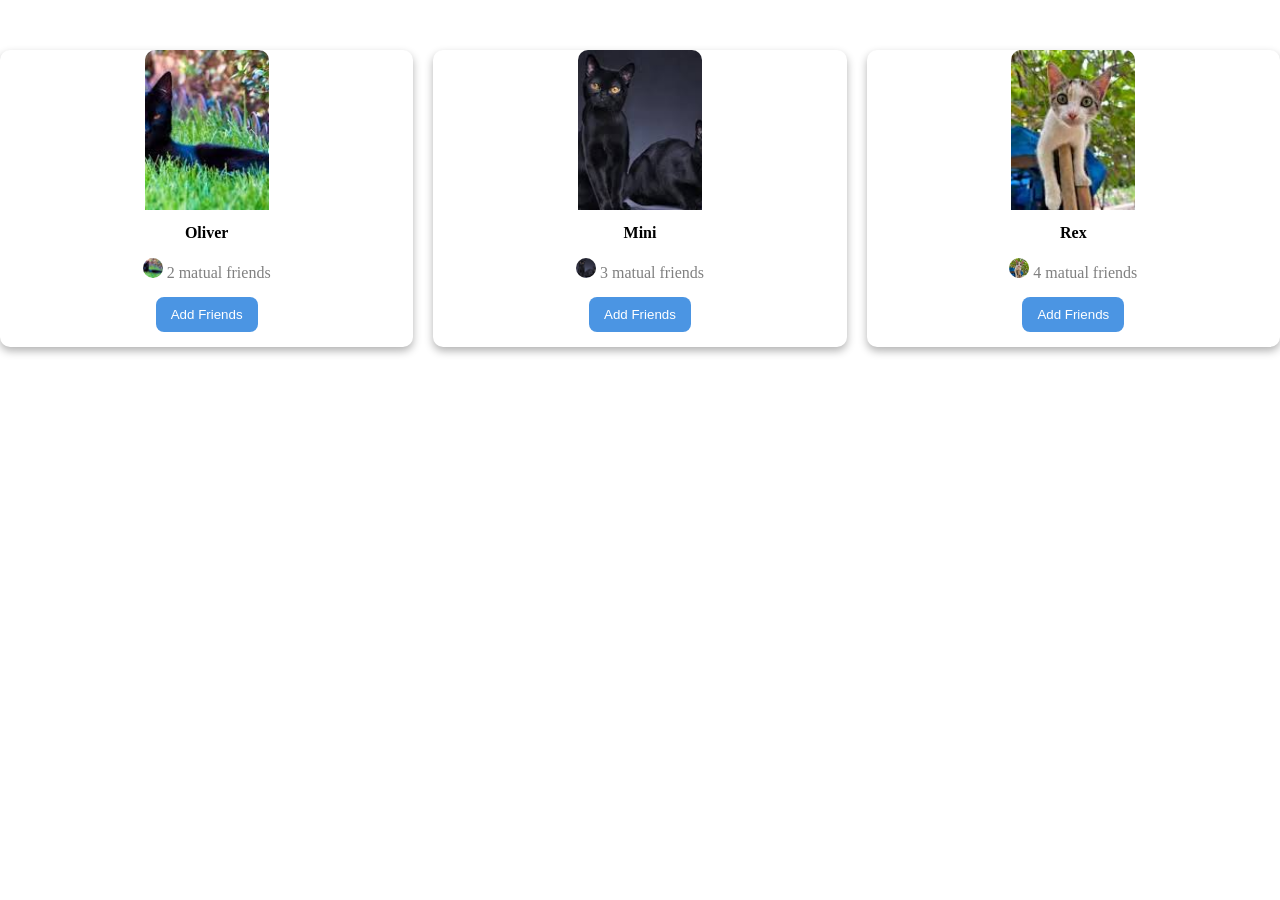
<file: index.html>
<!DOCTYPE html>
<html lang="en">
<head>
    <meta charset="UTF-8">
    <meta name="viewport" content="width=device-width, initial-scale=1.0">
    <title>task</title>
</head>
<style>
    body{
        margin: 0;
        padding: 0;
        box-sizing: border-box;
    }

    .container{
        display: flex;
    
        gap: 20px;
        justify-content: center;
        margin-top: 50px;
        
    }

    .card{
        background-color: #fff;
        width: 100%;
        border-radius: 10px;
        box-shadow: 0 4px 8px rgba(0,0,0,0.3);
        text-align: center;
        padding-bottom: 15px;

    }

    .card img{
        width: 30%;
        height: 160px;
        object-fit: cover;
        border-top-left-radius: 10px;
        border-top-right-radius: 10px;
    }

    .card h4{
        margin: 10px 0 5px;
    }
    .card p{
        color: grey;
        margin-bottom: 15px;
    }
    .card button{
        background: rgba(7, 109, 217, 0.724);
        color: #fff;
        border: none;
        padding: 10px 15px;
        border-radius: 8px;
        cursor: pointer;
    }
    .card button:hover{
        background: rgb(7, 151, 187);
    }

    .card p img {
        width: 20px;
        height: 20px;
        border-radius: 50%;
    }
</style>
<body>
    <div class="container">

        <div class="card">
            <img src="paka 1.jpg" alt="paka">
            <h4>Oliver</h4>
            <p>
                <img src="paka 1.jpg" class="circle-imag">
                2 matual friends
            </p>
            <button>Add Friends</button>
        </div>

        <div class="card">
            <img src="paka 2.jpg" alt="paka">
            <h4>Mini</h4>
            <p>
                <img src="paka 2.jpg" class="circle-imag">
                3 matual friends
            </p>
            <button>Add Friends</button>
        </div>

        <div class="card">
            <img src="paka 3.jpg" alt="paka">
            <h4>Rex</h4>
            <p>
                <img src="paka 3.jpg" class="circle-imag">
                4 matual friends
            </p>
            <button>Add Friends</button>
        </div>


    </div>
</body>
</html>
</file>
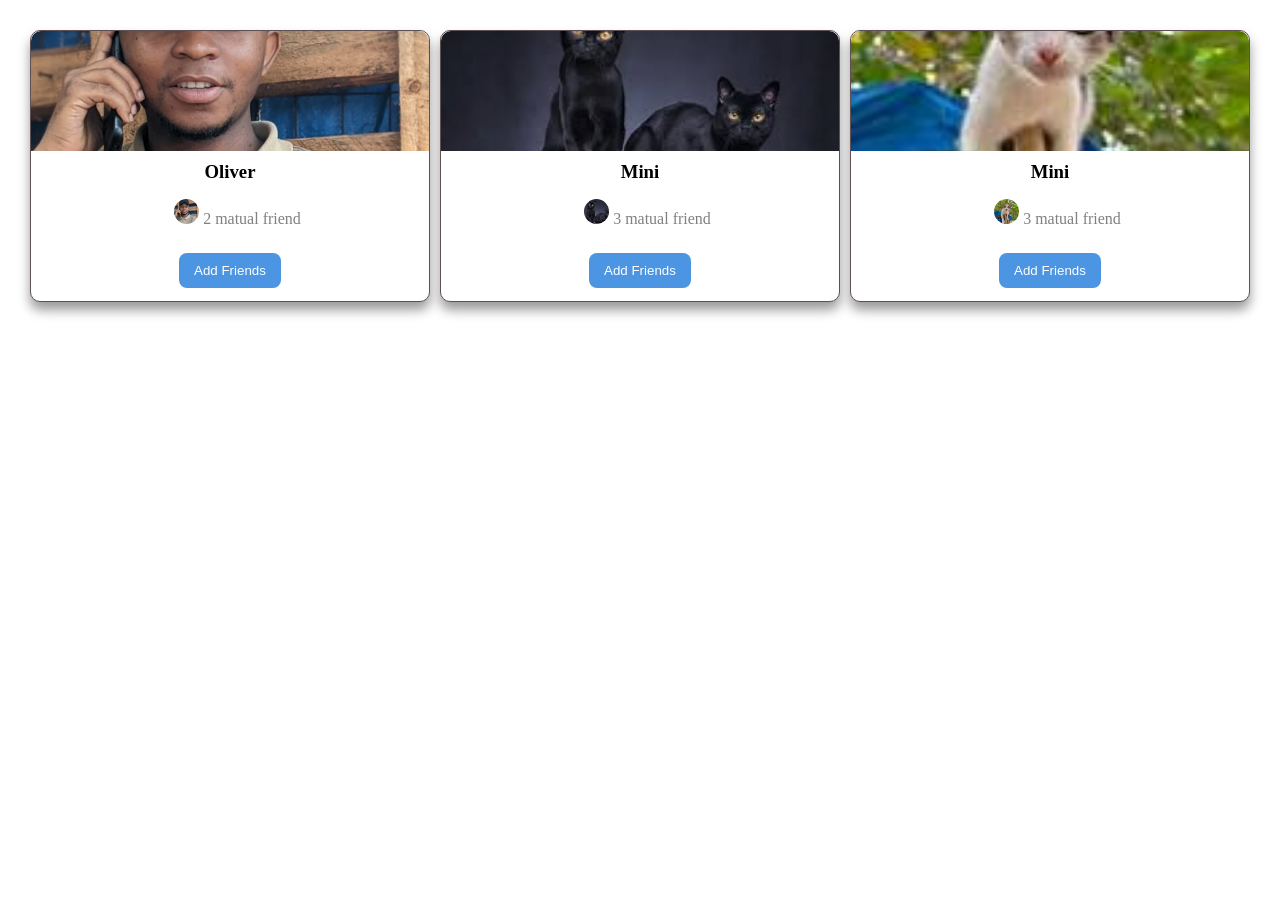
<file: css_grid/index.html>
<!DOCTYPE html>
<html lang="en">
  <head>
    <meta charset="UTF-8" />
    <meta name="viewport" content="width=device-width, initial-scale=1.0" />
    <title>Document</title>
  </head>
  <style>
    body {
      margin: 0;
      padding: 0;
      box-sizing: border-box;
    }

    .grid-container {
      display: grid;
      display: flex;
      align-items: center;
      justify-content: center;
      gap: 10px;
      padding: 30px;
    }

    .card {
      background-color: #fff;
      text-align: center;
      height: 270px;
      width: 100%;
      border: 1px solid rgb(95, 81, 81);
      box-shadow: 0 8px 12px rgba(0, 0, 0, 0.4);
      border-radius: 10px;

    }
    img {
      width: 100%;
      height: 120px;
      display: block;
      object-fit: cover;
      border-top-left-radius: 10px;
      border-top-right-radius: 10px;
    }

    .card p img {
      height: 25px;
      width: 25px;
      border-radius: 50%;
      margin-left: 15px;
      display: inline-block;
    }

    .card p {
      color: grey;
      margin-bottom: 15px;
    }

    .card button {
      background: rgba(7, 109, 217, 0.724);
      color: #fff;
      border: none;
      padding: 10px 15px;
      border-radius: 8px;
      cursor: pointer;
      margin-top: 10px;
    }

    .card button:hover {
      background: rgb(7, 151, 187);
    }

    .card h3 {
      margin: 10px 0 5px;
    }
  </style>
  <body>
    <div class="grid-container">
      <div class="card">
        <img src="../Jackson.jpeg" alt="paka" ; />
        <h3>Oliver</h3>
        <p>
          <img src="../Jackson.jpeg" alt="paka" />
          2 matual friend
        </p>
        <button>Add Friends</button>
      </div>

      <div class="card">
        <img src="../paka 2.jpg" alt="paka" ; />
        <h3>Mini</h3>
        <p>
          <img src="../paka 2.jpg" alt="paka" />
          3 matual friend
        </p>
        <button>Add Friends</button>
      </div>
      <div class="card">
        <img src="../paka 3.jpg" alt="paka" ; />
        <h3>Mini</h3>
        <p>
          <img src="../paka 3.jpg" alt="paka" />
          3 matual friend
        </p>
        <button>Add Friends</button>
      </div>
    </div>
  </body>
</html>
</file>
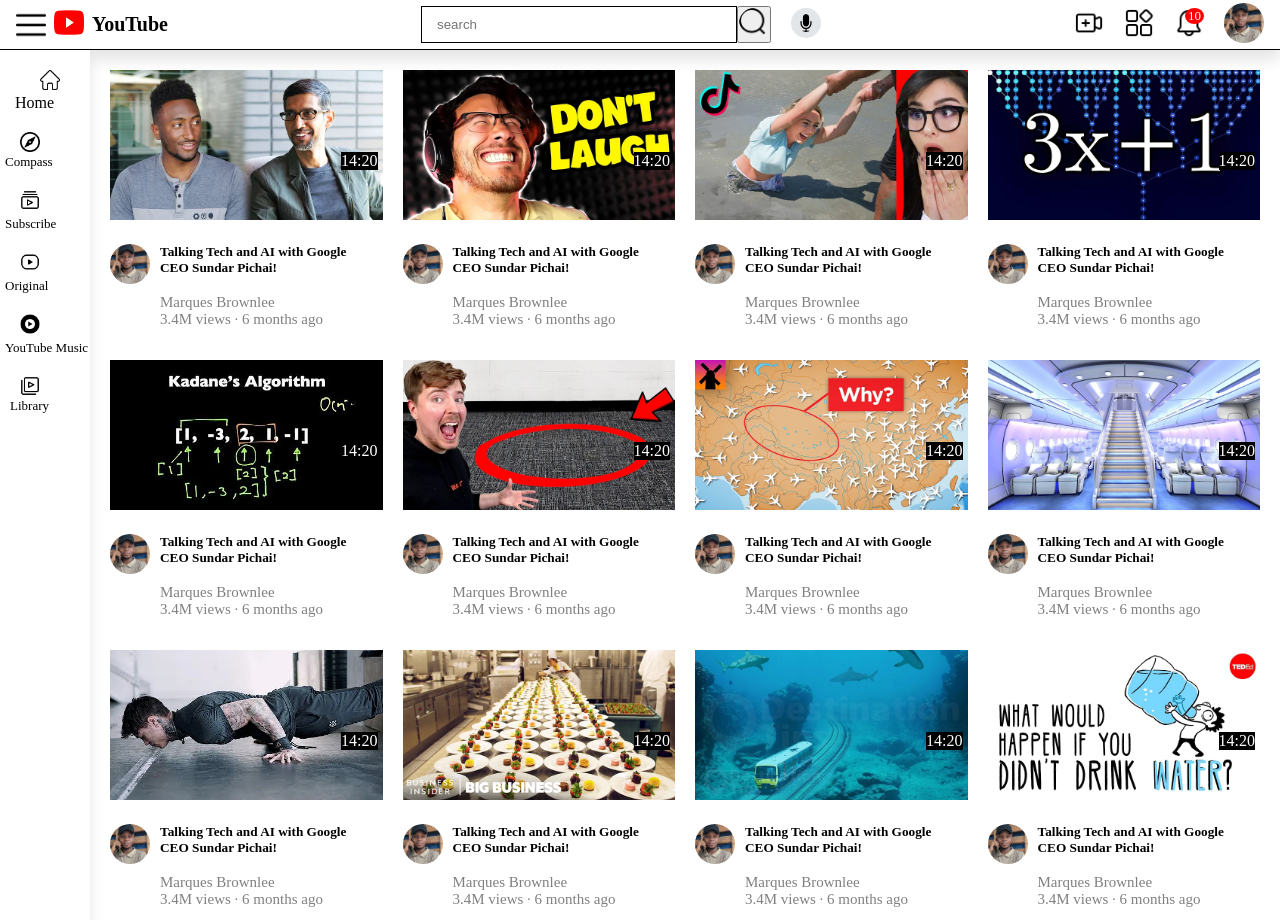
<file: YOUTUBE/index.html>
<!DOCTYPE html>
<html lang="en">

<head>
    <meta charset="UTF-8">
    <meta name="viewport" content="width=device-width, initial-scale=1.0">
    <link rel="stylesheet" href="style.css">
    <title>youtube.exercise</title>
</head>

<body>
    <div class="header">

        <div class="logo">
            <img src=".//pictures/menu.png" alt="picha">
            <div class="youtube-logo">
                <img src=".//pictures/youtube.png" alt="youtube">
            </div>
            <h4 class="text">YouTube</h4>
        </div>

        <div class="search-box">
            <input type="search" placeholder="search">
            <button class="btn">
                <img src=".//pictures/search-interface-symbol.png" alt="search">
                <span class="text">Search</span>
            </button>

            <div class="microphone">
                <img src="./pictures/microphone-black-shape.png" alt="microphone">
                <span class="text">Search with your voice</span>
            </div>

        </div>

        <div class="topright-icon">
            <div class="video-btn">
                <img src="./pictures/video-button.png" alt="video btn">
                <span class="text">Create</span>
            </div>

            <div class="apps">
                <img src="./pictures/app.png" alt="apps">
                <span class="text">YouTube apps</span>
            </div>

            <div class="notification">
                <img src="./pictures/bell.png" alt="notificatio">
                <span>10</span>
                <span class="text">Notifications</span>
            </div>

            <div class="profile">
                <img src="./pictures/Jackson.jpeg" alt="my profile">
            </div>
        </div>
    </div>

    <div class="navbar">
        <ul>
            <li><a href="#" class="home">
                <img src=".//pictures/home.png" alt="home">
                <span>Home</span>
            </a>
            </li>

            <li><a href="#" class="compass">
                <img src=".//pictures/compass.png" alt="compass">
                <span>Compass</span>
            </a>
            </li>

            <li><a href="#" class="subscribe">
                <img src="./pictures/subscribe.png" alt="subscribe">
                <span>Subscribe</span>
            </a></li>

            <li><a href="#" class="play">
                <img src="./pictures/play.png" alt="original">
                <span>Original</span>
            </a></li>
        
            <li><a href="#" class="music">
                <img src="./pictures/multimedia.png" alt="music">
                <span>YouTube Music</span>
            </a> </li>


            <li> <a href="#" class="Library">
                <img src="./pictures/library.png" alt="library">
                <span>Library</span>
            </a></li>
        </ul>
    </div>

    <div class="middle-div">
        <div class="row">
             <img src="./pictures/thumbnail-1.webp" alt="picha1">
             <div class="info">
                <span class="time">14:20</span>
             </div>
             <div class="p-profile">
                <img src="./pictures/Jackson.jpeg" alt="my profile">
                <div class="p-details">
                <h5>Talking Tech and AI with Google <br>
                    CEO Sundar Pichai!</h5><br>
                <p>Marques Brownlee</p>
                <p>3.4M views · 6 months ago</p>
                </div>
             </div>
        </div>


        <div class="row">
             <img src="./pictures/thumbnail-2.webp" alt="picha1">
             <div class="info">
                <span class="time">14:20</span>
             </div>
             <div class="p-profile">
                <img src="./pictures/Jackson.jpeg" alt="my profile">
                <div class="p-details">
                <h5>Talking Tech and AI with Google <br>
                    CEO Sundar Pichai!</h5><br>
                <p>Marques Brownlee</p>
                <p>3.4M views · 6 months ago</p>
                </div>
             </div>
        </div>

        <div class="row">
             <img src="./pictures/thumbnail-3.webp" alt="picha1">
             <div class="info">
                <span class="time">14:20</span>
             </div>
             <div class="p-profile">
                <img src="./pictures/Jackson.jpeg" alt="my profile">
                <div class="p-details">
                <h5>Talking Tech and AI with Google <br>
                    CEO Sundar Pichai!</h5><br>
                <p>Marques Brownlee</p>
                <p>3.4M views · 6 months ago</p>
                </div>
             </div>
        </div>

       <div class="row">
             <img src="./pictures/thumbnail-4.webp" alt="picha1">
             <div class="info">
                <span class="time">14:20</span>
             </div>
             <div class="p-profile">
                <img src="./pictures/Jackson.jpeg" alt="my profile">
                <div class="p-details">
                <h5>Talking Tech and AI with Google <br>
                    CEO Sundar Pichai!</h5><br>
                <p>Marques Brownlee</p>
                <p>3.4M views · 6 months ago</p>
                </div>
             </div>
        </div>     

        <div class="row">
             <img src="./pictures/thumbnail-5.webp" alt="picha1">
             <div class="info">
                <span class="time">14:20</span>
             </div>
             <div class="p-profile">
                <img src="./pictures/Jackson.jpeg" alt="my profile">
                <div class="p-details">
                <h5>Talking Tech and AI with Google <br>
                    CEO Sundar Pichai!</h5><br>
                <p>Marques Brownlee</p>
                <p>3.4M views · 6 months ago</p>
                </div>
             </div>
        </div>

        <div class="row">
             <img src="./pictures/thumbnail-6.webp" alt="picha1">
             <div class="info">
                <span class="time">14:20</span>
             </div>
             <div class="p-profile">
                <img src="./pictures/Jackson.jpeg" alt="my profile">
                <div class="p-details">
                <h5>Talking Tech and AI with Google <br>
                    CEO Sundar Pichai!</h5><br>
                <p>Marques Brownlee</p>
                <p>3.4M views · 6 months ago</p>
                </div>
             </div>
        </div>
        <div class="row">
             <img src="./pictures/thumbnail-7.webp" alt="picha1">
             <div class="info">
                <span class="time">14:20</span>
             </div>
             <div class="p-profile">
                <img src="./pictures/Jackson.jpeg" alt="my profile">
                <div class="p-details">
                <h5>Talking Tech and AI with Google <br>
                    CEO Sundar Pichai!</h5><br>
                <p>Marques Brownlee</p>
                <p>3.4M views · 6 months ago</p>
                </div>
             </div>
        </div>

        <div class="row">
             <img src="./pictures/thumbnail-8.webp" alt="picha1">
             <div class="info">
                <span class="time">14:20</span>
             </div>
             <div class="p-profile">
                <img src="./pictures/Jackson.jpeg" alt="my profile">
                <div class="p-details">
                <h5>Talking Tech and AI with Google <br>
                    CEO Sundar Pichai!</h5><br>
                <p>Marques Brownlee</p>
                <p>3.4M views · 6 months ago</p>
                </div>
             </div>
        </div>

        <div class="row">
             <img src="./pictures/thumbnail-9.webp" alt="picha1">
             <div class="info">
                <span class="time">14:20</span>
             </div>
             <div class="p-profile">
                <img src="./pictures/Jackson.jpeg" alt="my profile">
                <div class="p-details">
                <h5>Talking Tech and AI with Google <br>
                    CEO Sundar Pichai!</h5><br>
                <p>Marques Brownlee</p>
                <p>3.4M views · 6 months ago</p>
                </div>
             </div>
        </div>

        <div class="row">
             <img src="./pictures/thumbnail-10.webp" alt="picha1">
             <div class="info">
                <span class="time">14:20</span>
             </div>
             <div class="p-profile">
                <img src="./pictures/Jackson.jpeg" alt="my profile">
                <div class="p-details">
                <h5>Talking Tech and AI with Google <br>
                    CEO Sundar Pichai!</h5><br>
                <p>Marques Brownlee</p>
                <p>3.4M views · 6 months ago</p>
                </div>
             </div>
        </div>

        <div class="row">
             <img src="./pictures/thumbnail-11.webp" alt="picha1">
             <div class="info">
                <span class="time">14:20</span>
             </div>
             <div class="p-profile">
                <img src="./pictures/Jackson.jpeg" alt="my profile">
                <div class="p-details">
                <h5>Talking Tech and AI with Google <br>
                    CEO Sundar Pichai!</h5><br>
                <p>Marques Brownlee</p>
                <p>3.4M views · 6 months ago</p>
                </div>
             </div>
        </div>
        <div class="row">
             <img src="./pictures/thumbnail-12.webp" alt="picha1">
             <div class="info">
                <span class="time">14:20</span>
             </div>
             <div class="p-profile">
                <img src="./pictures/Jackson.jpeg" alt="my profile">
                <div class="p-details">
                <h5>Talking Tech and AI with Google <br>
                    CEO Sundar Pichai!</h5><br>
                <p>Marques Brownlee</p>
                <p>3.4M views · 6 months ago</p>
                </div>
             </div>
        </div>

    </div>
</body>
</html>
</file>
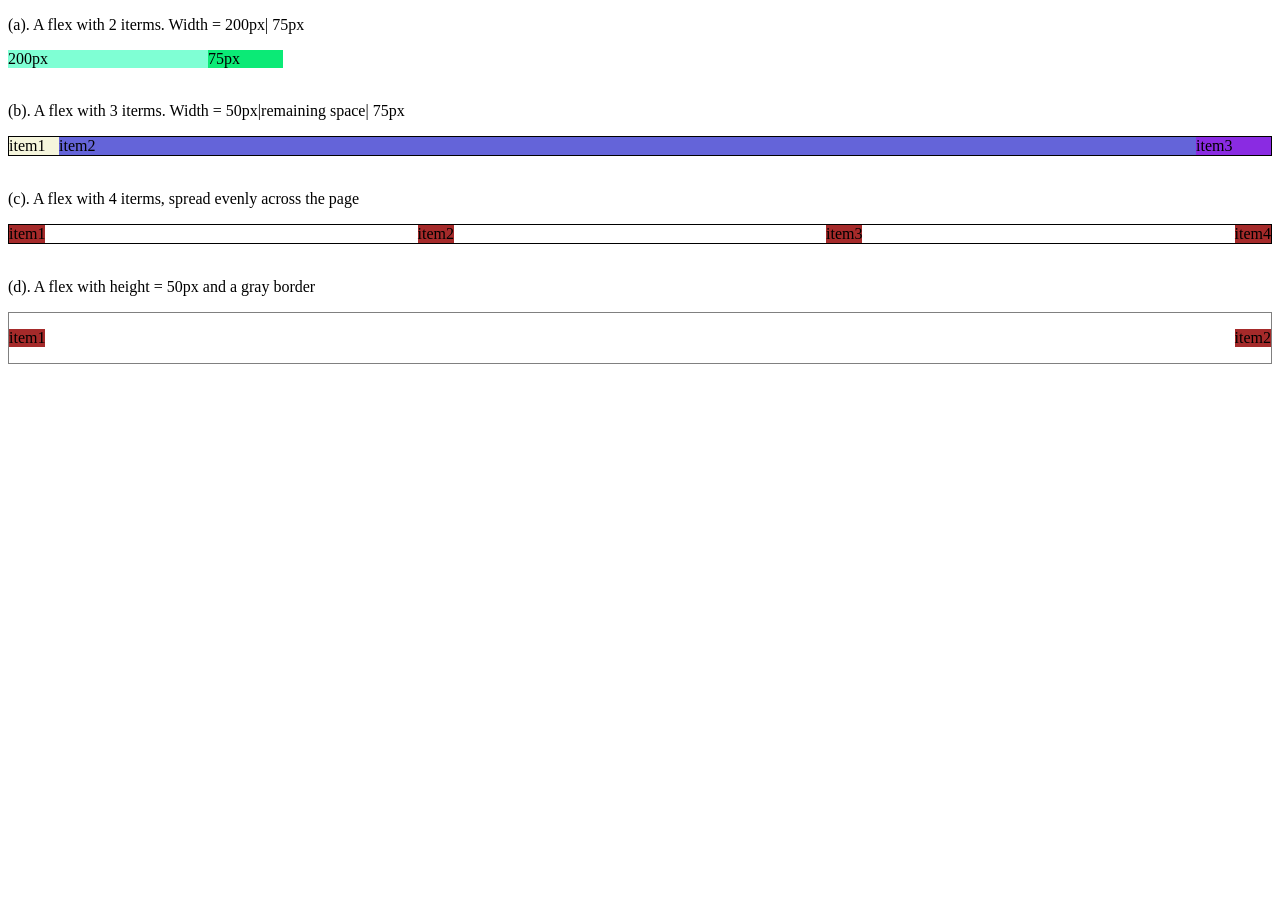
<file: flex1.html>
<!DOCTYPE html>
<html lang="en">
<head>
    <meta charset="UTF-8">
    <meta name="viewport" content="width=device-width, initial-scale=1.0">
    <title>about flex</title>
</head>
<style> 
     /*container 1*/
    .container1{
       display: flex;
       flex-direction: row;
    }

    .box1{
        background-color: aquamarine;
        width: 200px;
    }

    .box2{
        background-color: rgb(11, 234, 118);
        width: 75px;
    }  

    /*container 2*/
    .container2{
        display: flex;
        flex-direction: row;
        border: 1px solid black;
    }

    .item1{
        background-color: beige;
        width: 50px;
    }

    .item2{
        background-color: rgb(100, 100, 217);
        flex: 1;
    }

    .item3{
        background-color: blueviolet;
        width: 75px;
    }

    .container3{
        display: flex;
        flex-direction: row;
        border: 1px solid black;
        justify-content: space-between;
    }

    .item{
        background-color: brown;
    }

    /*container 3*/
    .container4{
        display: flex;
        flex-direction: row;
        justify-content: space-between;
        align-items: center;
        border: 1px solid gray;
        height: 50px;
    }

    .card{
        background-color: brown;
    }
</style>
<body>
     <p> (a). A flex with 2 iterms. Width = 200px| 75px</p>
    <div class="container1">
    <div class="box1">200px</div>
    <div class="box2">75px</div>
    </div><br>
     
    <p> (b). A flex with 3 iterms. Width = 50px|remaining space| 75px</p>
    <div class="container2">
        <div class="item1">item1</div>
        <div class="item2">item2</div>
        <div class="item3">item3</div>
    </div><br>
    
    <p> (c). A flex with 4 iterms, spread evenly across the page</p>
    <div class="container3">
        <div class="item">item1</div>
        <div class="item">item2</div>
        <div class="item">item3</div>
        <div class="item">item4</div>
        </div><br>

        <p> (d). A flex with height = 50px and a gray border</p>
    <div class="container4">
        <div class="card">item1</div>
        <div class="card">item2</div>
        </div>
    </div>
</body>
</html>
</file>
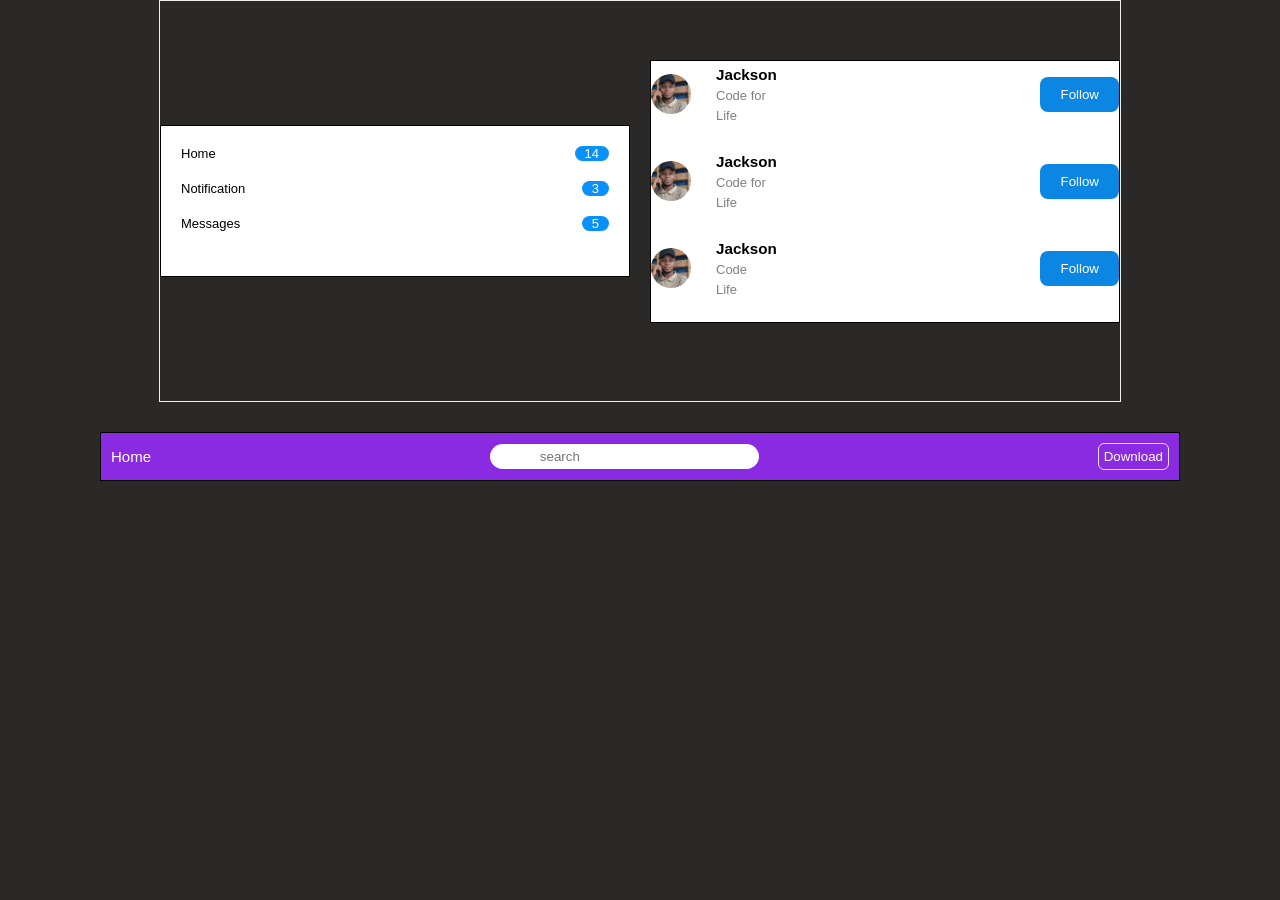
<file: flex2.html>
<!DOCTYPE html>
<html lang="en">

<head>
    <meta charset="UTF-8">
    <meta name="viewport" content="width=device-width, initial-scale=1.0">
    <title>flex 2</title>
</head>
<style>
    body{
        margin: 0;
        padding: 0;
        background-color: rgb(43, 40, 40);
        font-family: sans-serif;
        font-size: 13px;
    }
    .container1 {
        display: flex;
        flex-direction: row;
        border: 1px solid rgb(241, 238, 238);
        width: 75%;
        height: 400px;
        margin:auto;
        align-items:center;
        gap: 20px;
    }

    .box1 {
        background-color: #fff;
        border: 1px solid black;
        width: 100%;
        height: 150px;
    }

    .row {
        display: flex;
        justify-content: space-between;
        margin: 20px;
    }

    .number {
        background-color: rgb(9, 145, 249);
        padding-left: 10px;
        padding-right: 10px;
        border-radius: 10px;
        color: #fff;
    }

    /*box 2*/
    .box2{
        background-color: #fff;
        border: 1px solid black;
        width: 100%;
        margin-bottom: 20px;
    }

    .profile{
        display: flex;
        align-items: center;
        margin-bottom: 20px;
    }
    .profile img{
        width: 40px;
        height: 40px;
        border-radius: 50%;
        object-fit: cover;
    }

    .info{
        flex: 1;
        margin-left: 20px;
    }

    .info h3, .info p{
        margin: 5px; 
    }

    .info p{
        color: grey;
    }

    .profile button{
        background: #0c86e3;
        padding: 10px 20px;
        color: #fff;
        border: none;
        border-radius: 8px;
        cursor: pointer;
    }
    /*container 2*/
     .down{
            display: flex;
            flex-direction: row;
            border: 1px solid black;
            margin-top: 30px;
            margin-left: 100px;
            margin-right: 100px;
            background-color: blueviolet;
            justify-content: space-between;
            align-items: center;
        }

        .down p{
            color: white;
            margin-left: 10px;
            font-size: 15px;
        }

        .down input{
            border: none;
            padding: 5px;
            padding-left: 50px;
            padding-right: 50px;
            border-radius: 20px;
            
        } 

        .down button{
            color: white;
            background-color: blueviolet;
            border: 1.5px solid rgb(236, 213, 213);
            padding: 5px;
            border-radius: 6px;
            margin-right: 10px;
        }

        .content2 img{
            object-fit: cover;
            width: 40px;
            height: 30px;
        }
</style>

<body>
    <div class="container1">
        <div class="box1">
            <div class="row">
                <span>Home</span>
                <span class="number">14</span>
            </div>

            <div class="row">
                <span>Notification</span>
                <span class="number">3</span>
            </div>

            <div class="row">
                <span>Messages</span>
                <span class="number">5</span>
            </div>
        </div>

        <div class="box2">
            <div class="profile">
                <img src="../Jackson.jpeg" alt="picha">

                <div class="info">
                    <h3>Jackson</h3>
                    <p>Code for</p>
                    <p>Life</p>
                </div>
                <button>Follow</button>
            </div>
            <div class="profile">
                <img src="../Jackson.jpeg" alt="picha">

                <div class="info">
                    <h3>Jackson</h3>
                    <p>Code for</p>
                    <p>Life</p>
                </div>
                <button>Follow</button>
            </div>
            <div class="profile">
                <img src="../Jackson.jpeg" alt="picha">

                <div class="info">
                    <h3>Jackson</h3>
                    <p>Code</p>
                    <p>Life</p>
                </div>
                <button>Follow</button>
            </div>
        </div>
    </div>

     <div class="container2">
        <div class="down">
                <p>Home</p>
                <input type="search" placeholder="search">
                <button class="simple">Download</button>
        </div>
     </div>

</body>

</html>
</file>
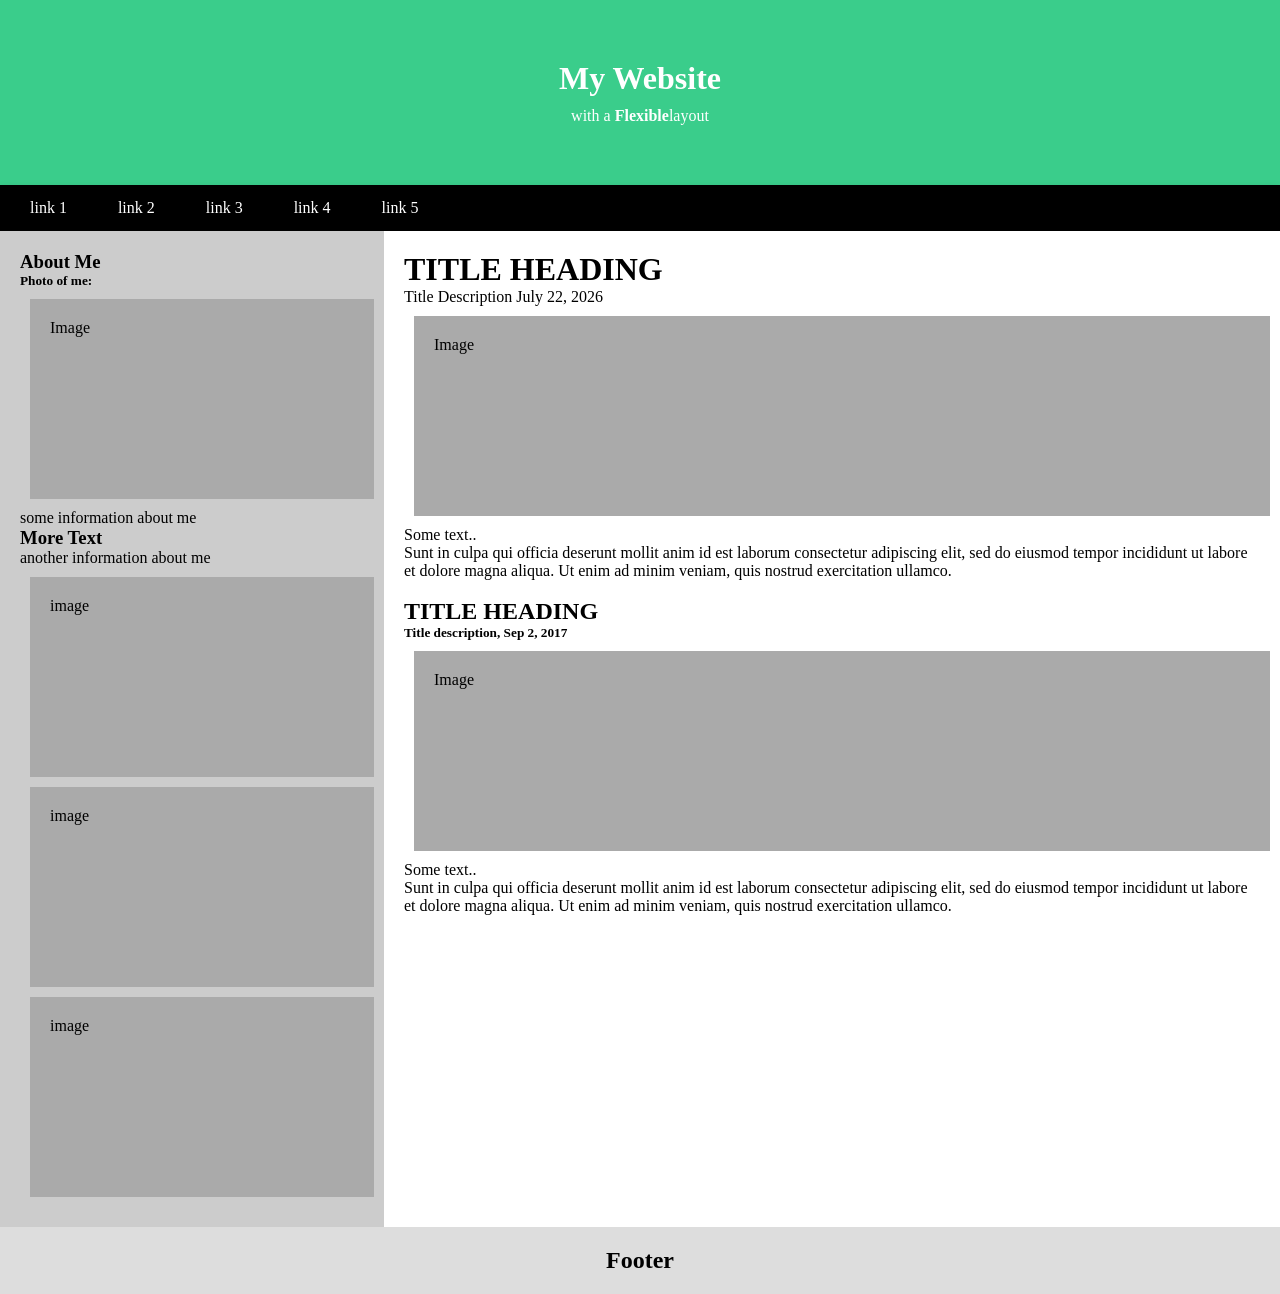
<file: my site.html>
<!DOCTYPE html>
<html lang="en">
<head>
    <meta charset="UTF-8">
    <meta name="viewport" content="width=device-width, initial-scale=1.0">
    <title>Title Page</title>
</head>
<style>
    *{
        margin: 0;
        padding: 0;
        box-sizing: border-box;
    }
    .header{
        background: rgb(58, 205, 139);
        padding: 60px;
        text-align: center;
        color: white;
    }
    .header p{
        margin-top: 10px;
    }

    .navbar{
        background-color: black;
        display: flex;
        padding: 14px;
        box-shadow: 0 7px 10px rgba(3, 3, 3, .4);
    }

    .topnav a{
        color: white;
        text-decoration: none;
        margin-right: 15px;
        padding: 14px 16px;
        transition: 2s;
    }

    .topnav a:hover{
        background-color: antiquewhite;
        color: black;
    }

    .row{
        display: flex;
        flex-wrap: wrap;
       
    }

    .side{
        flex: 30%;
        background-color: #ccc;
        padding: 20px;
    }

    .main{
        flex: 70%;
        background-color: white;
        padding: 20px;
    }

    .fakeimg{
        width: 100%;
        padding: 20px;
        background-color: #aaa;
        margin: 10px;
    }
    .footer {
  padding: 20px;
  text-align: center;
  background: #ddd;
}
    @media screen and (max-width:600px){
        .topnav a{
          flex-direction: column;
        }
    }
    @media screen and (max-width:600px){
        .row{
          flex-direction: column;
        }
    }

    @media screen and (max-width:600px){
        .topnav a{
          display: block;
           padding: 14px 16px;

        }
    }
</style>
<body>
    <div class="header">
        <h1>My Website</h1>
        <p>with a <b>Flexible</b>layout</p>
    </div>

    <div class="navbar">
        <div class="topnav">
            <a href="#">link 1</a>
            <a href="#">link 2</a>
            <a href="#">link 3</a>
            <a href="#">link 4</a>
            <a href="#">link 5</a>
        </div>
    </div>

    <div class="row">
        <div class="side">
            <h3>About Me</h3>
            <h5>Photo of me:</h5>
            <div class="fakeimg" style="height: 200px;">Image</div>
            <p>some information about me</p>
            <h3>More Text</h3>
            <p>another information about me</p>
            <div class="fakeimg" style="height: 200px;">image</div>
            <div class="fakeimg" style="height: 200px;">image</div>
            <div class="fakeimg" style="height: 200px;">image</div>
        </div>

        <div class="main">
       <h1>TITLE HEADING</h1>
       <P>Title Description July 22, 2026</P>
         <div class="fakeimg" style="height:200px;">Image</div>
           <p>Some text..</p>
    <p>Sunt in culpa qui officia deserunt mollit anim id est laborum consectetur adipiscing elit, sed do eiusmod tempor incididunt ut labore et dolore magna aliqua. Ut enim ad minim veniam, quis nostrud exercitation ullamco.</p>
    <br>
    <h2>TITLE HEADING</h2>
    <h5>Title description, Sep 2, 2017</h5>
    <div class="fakeimg" style="height:200px;">Image</div>
    <p>Some text..</p>
    <p>Sunt in culpa qui officia deserunt mollit anim id est laborum consectetur adipiscing elit, sed do eiusmod tempor incididunt ut labore et dolore magna aliqua. Ut enim ad minim veniam, quis nostrud exercitation ullamco.</p>
  </div>
</div>
    </div>

    

<!-- Footer -->
<div class="footer">
  <h2>Footer</h2>
</div>

    </div>

</body>
</html>
</file>
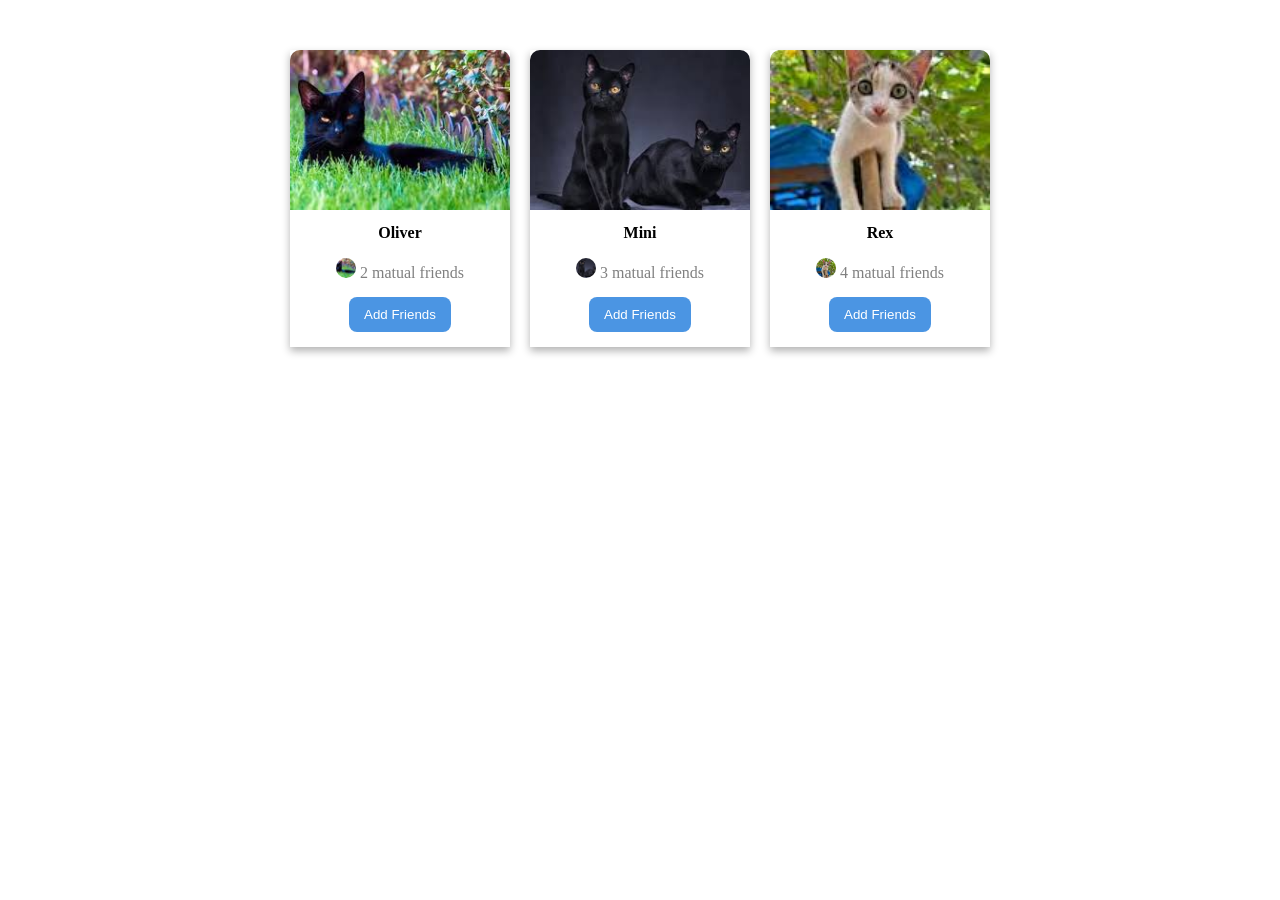
<file: quiz1.html>
<!DOCTYPE html>
<html lang="en">
<head>
    <meta charset="UTF-8">
    <meta name="viewport" content="width=device-width, initial-scale=1.0">
    <title>task</title>
</head>
<style>
    body{
        margin: 0;
        padding: 0;
        box-sizing: border-box;
    }

    .container{
        display: flex;
        gap: 20px;
        justify-content: center;
        margin-top: 50px;
        
    }

    .card{
        background-color: #fff;
        width: 220px;
        border-radius: 10;
        box-shadow: 0 4px 8px rgba(0,0,0,0.3);
        text-align: center;
        padding-bottom: 15px;

    }

    .card img{
        width: 100%;
        height: 160px;
        object-fit: cover;
        border-top-left-radius: 10px;
        border-top-right-radius: 10px;
    }

    .card h4{
        margin: 10px 0 5px;
    }
    .card p{
        color: grey;
        margin-bottom: 15px;
    }
    .card button{
        background: rgba(7, 109, 217, 0.724);
        color: #fff;
        border: none;
        padding: 10px 15px;
        border-radius: 8px;
        cursor: pointer;
    }
    .card button:hover{
        background: rgb(7, 151, 187);
    }

    .card p img {
        width: 20px;
        height: 20px;
        border-radius: 50%;
    }
</style>
<body>
    <div class="container">

        <div class="card">
            <img src="paka 1.jpg" alt="paka">
            <h4>Oliver</h4>
            <p>
                <img src="paka 1.jpg" class="circle-imag">
                2 matual friends
            </p>
            <button>Add Friends</button>
        </div>

        <div class="card">
            <img src="paka 2.jpg" alt="paka">
            <h4>Mini</h4>
            <p>
                <img src="paka 2.jpg" class="circle-imag">
                3 matual friends
            </p>
            <button>Add Friends</button>
        </div>

        <div class="card">
            <img src="paka 3.jpg" alt="paka">
            <h4>Rex</h4>
            <p>
                <img src="paka 3.jpg" class="circle-imag">
                4 matual friends
            </p>
            <button>Add Friends</button>
        </div>


    </div>
</body>
</html>
</file>
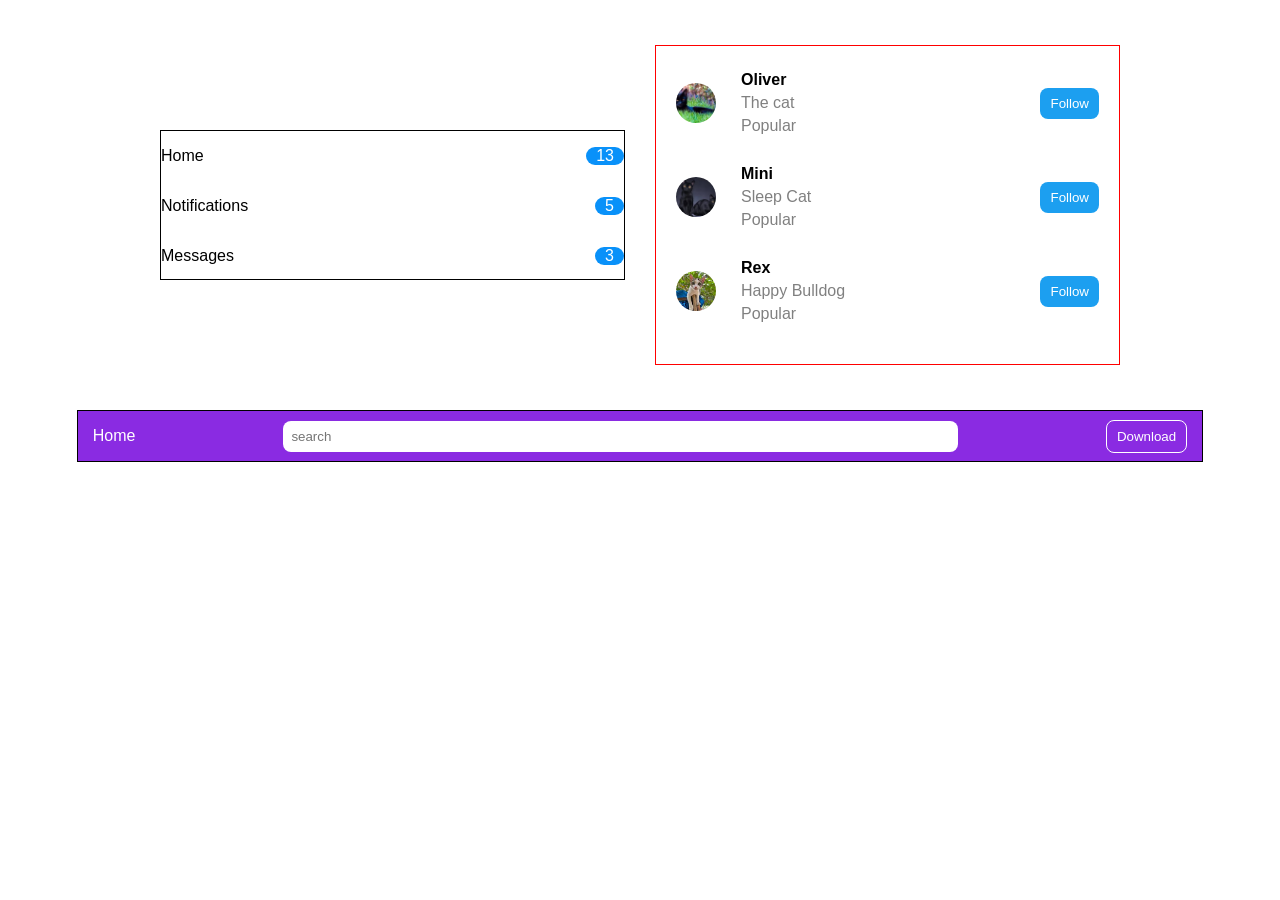
<file: css_grid/another.html>
<!DOCTYPE html>
<html lang="en">

<head>
    <meta charset="UTF-8">
    <meta name="viewport" content="width=device-width, initial-scale=1.0">
    <title>Document</title>
    <link rel="stylesheet" href="style.css">
</head>

<body>
    
    <div class="wrap1">
        <div class="card1">

            <div class="row">
                <p>Home</p>
                <p class="number">13</p>
            </div>

            <div class="row">
                <p>Notifications</p>
                <p class="number">5</p>
            </div>

            <div class="row">
                <p>Messages</p>
                <p class="number">3</p>
            </div>
        </div>


        <div class="card2">

            <div class="profile">
                <img src="../paka 1.jpg" alt="paka">

                <div class="info">
                    <h4>Oliver</h4>
                    <p>The cat</p>
                    <p>Popular</p>
                </div>
                <button>Follow</button>
            </div>

            <div class="profile">
                <img src="../paka 2.jpg" alt="paka">

                <div class="info">
                    <h4>Mini</h4>
                    <p>Sleep Cat</p>
                    <p>Popular</p>
                </div>
                <button>Follow</button>
            </div>

            <div class="profile">
                <img src="../paka 3.jpg" alt="paka">

                <div class="info">
                    <h4>Rex</h4>
                    <p>Happy Bulldog</p>
                    <p>Popular</p>
                </div>
                <button>Follow</button>
            </div>
        </div>
    </div>

    <div class="container2">
        <div class="down">
            <p>Home</p>
            <input type="search" placeholder="search">
            <button class="simple">Download</button>
        </div>
    </div>
</body>

</html>
</file>
<file: YOUTUBE/style.css>
* {
    margin: 0;
    padding: 0;
    box-sizing: border-box;
}

.header {
    display: flex;
    align-items: center;
    background-color: rgb(256, 256, 256);
    position:relative;
    left: 0;
    top: 0;
    width: 100%;
    height: 50px;
    padding: 0 16px;
    justify-content: space-between;
    border-bottom: 1px solid;
     box-shadow: 0 10px 14px rgba(0,0,0, .1);
}

.header img {
    width: 30px;
    height: 30px;
    top: 5px;
     cursor: pointer;
}

.logo {
    gap: 8px;
    display: flex;
    align-items: center; 
}

.youtube-logo img {
    width: 30px;
    height: 35px;
}

.text {
    font-size: 20px;
}

.search-box {
    max-width: 400px;
    flex: 1;
    display: flex;
    align-items: center;
   
}

.search-box input {
    flex: 1;
    display: flex;
    border: 1px solid black;
    padding: 10px 15px;
  
}

.btn img{
    border: none;
    border-radius: 20px;
    cursor: pointer;
}

.btn{
    position: relative;
    display: inline-block;
}

.btn .text{
    visibility: hidden;
    position: absolute;
    width: 70px;
    padding: 5px;
    text-align: center;
    background-color: black;
    z-index: 1;
    font-size: 13px;
    top: 42px;
    left: 50%;
    margin-left: -35px;
    border-radius: 6px;
    color: #fff;
}
.btn:hover .text{
    visibility: visible;
}

.microphone{
    position: relative;
    display: inline-block;
}

.microphone .text{
    position: absolute;
    visibility: hidden;
    width: 120px;
    background-color: rgb(57, 54, 54);
    color: #fff;
    padding: 5px 0;
    text-align: center;
    border-radius: 6px;
    z-index: 1;
    top: 42px;
    left: 80%;
    margin-left: -65px;
    font-size: 15px;
}

.microphone:hover .text{
    visibility: visible;
}

.microphone img{
    margin-left: 20px;
    cursor: pointer;
    background-color: rgb(226, 230, 232);
    border-radius: 50%;
    padding: 6px 7px;
    font-size: 15px;
}

.topright-icon{
    display: flex;
    gap: 20px;
    align-items: center;
}

.video-btn{
    position: relative;
    display: inline-block;
}

.video-btn .text{
    position: absolute;
    visibility: hidden;
    width: 70px;
    background-color: rgb(57, 54, 54);
    color: #fff;
    padding: 5px 0;
    text-align: center;
    border-radius: 6px;
    z-index: 1;
    top: 42px;
    left: 40px;
    margin-left: -65px;
    font-size: 15px;
}

.video-btn:hover .text{
    visibility: visible;
}

.profile img{
    height: 40px;
    width: 40px;
    object-fit: cover;
    border-radius: 50%;
     cursor: pointer;
}

.apps{
    position: relative;
    display: inline-block;
}

.apps .text{
    position: absolute;
    visibility: hidden;
    width: 120px;
    background-color: rgb(57, 54, 54);
    color: #fff;
    padding: 5px 0;
    text-align: center;
    border-radius: 6px;
    z-index: 1;
    top: 42px;
    left: 20px;
    margin-left: -65px;
    font-size: 15px;
}

.apps:hover .text{
    visibility: visible;
}

.notification{
    position: relative;
    display: inline-block;
    cursor: pointer;
}

.notification .text{
    position: absolute;
    visibility: hidden;
    width: 120px;
    background-color: rgb(57, 54, 54);
    color: #fff;
    padding: 5px 0;
    text-align: center;
    border-radius: 6px;
    z-index: 1;
    top: 42px;
    left: 20px;
    margin-left: -65px;
    font-size: 15px;
}

.notification:hover .text{
    visibility: visible;
}
.notification span{
    position: absolute;
    background-color: red;
    padding: 0 3px;
    border-radius: 50%;
    right: 0;
    top: 0;
    color: white;
    font-size: 13px;
}  

/* this is left side icons */
.navbar{
    position: fixed;
    background-color: white;
    height: 100vh;
    width: 90px;
    left: 0;
    bottom: 0;
    top: 50px;
    overflow: hidden;
    box-shadow: 0 10px 14px rgba(0,0,0, .1);
    display: block;
}

.navbar ul{
    list-style: none;
    padding: 0;
    margin: 0;
}

.navbar a{
    text-decoration: none;
    color: black;
}

.home img{
    object-fit: cover;
    width: 20px;
    height: 20px;
    margin-top: 20px;
    margin-left: 20px;
    font-size: 10px;
}

.home {
    padding: 20px;
    align-items: center;
}

.home:hover{
    background-color: antiquewhite;
   
}
.home span{
    margin-left: 15px;
    color: black;
    text-decoration: none;
    
}

.compass img{
    display: flex;
    height: 20px;
    width: 20px;
    object-fit: cover;
    margin-top: 20px;
    margin-left: 20px;
    font-size: 10px;
}

.compass span{
    font-size: 13px;
     margin-left: 5px;
}

.subscribe img{
   object-fit: cover;
    width: 20px;
    height: 20px;
    margin-top: 20px;
    margin-left: 20px;
    font-size: 10px;
}

.subscribe span{
     font-size: 13px;
     margin-left: 5px;
}

.play img{
     object-fit: cover;
    width: 20px;
    height: 20px;
    margin-top: 20px;
    margin-left: 20px;
    font-size: 10px;
}

.play span{
     font-size: 13px;
     margin-left: 5px;
}

.music img{
    object-fit: cover;
    width: 20px;
    height: 20px;
    margin-top: 20px;
    margin-left: 20px;
    font-size: 10px;
}

.music span{
      font-size: 13px;
     margin-left: 5px;
}

.Library img{
    display: flex;
     object-fit: cover;
    width: 20px;
    height: 20px;
    margin-top: 20px;
    margin-left: 20px;
    font-size: 10px;
}

.Library span{
    font-size: 13px;
     margin-left: 10px;
}
  /* middle div */
.middle-div{
    margin-left: 110px;
    margin-top: 20px;
    margin-right: 20px;
    display: grid;
    grid-template-columns: repeat(4, 1fr);
    background-color: white;
    gap: 20px;    
}

.row{
    position: relative;
    height: 270px;
    width: 100%;  
}
 
/* picha kubwa */
.row img{
    object-fit: cover;
    height: 150px;
    width: 100%;
    cursor: pointer;
    transition: 1s;
}

.row img:hover{
        transform: scale(1.1);
}

.row .time{
    position: relative;
}
.row .time{
    position: absolute;
    right: 5px;
    bottom: 170px;
    background-color: black;
    color: #fff;
    
}

.p-profile{
    display: flex;
    gap: 10px;
    margin-top: 10px;
}

.p-profile h5{
      margin-top: 10px;
}
.p-profile img{
    object-fit: cover;
    width: 40px;
    height: 40px;
    border-radius: 50%;
    margin-top: 10px;
}

.p-profile p{
    color: gray;
    font-size: 15px;
}

@media all and (max-width: 800px){
    .middle-div{
        grid-template-areas: row;
        grid-template-columns: 1fr 1fr 1fr;
    }
 }

 @media all and (max-width: 600px){
    .middle-div{
        grid-template-areas: row;
        grid-template-columns: 1fr 1fr ;
    }
 }
 /* @media all and (max-width: 400px){
    .middle-div{
        grid-template-areas: row;
        grid-template-columns: 1fr ;
    }
} */

 @media all and (max-width: 400px){
    .middle-div{
        grid-template-areas: column;
        grid-template-columns: 1fr;
    }
 }
</file>
<file: css_grid/style.css>
*{
    box-sizing: border-box;
}

body{
    margin: 0;
    padding: 0;
     font-family: Arial, sans-serif;
}

.wrap1{
    display: flex;
    gap: 30px;
    align-items: center;
    flex-direction: row;
    width: 75%;
    height: 350px;
    margin:30px auto;
      
}

.card1{
    border: 1px solid black;
    height: 150px;
    flex: 1;
}

.row{
    display: flex;
    justify-content:space-between;
     align-items: center;
    gap: 12px;
}

.number{
        background-color: rgb(9, 145, 249);
        padding: 0 10px;
        border-radius: 10px;
        color: #fff;
}

.card2{
     height: 320px;
    border: 1px solid red;
    flex: 1;
}


.profile{
    display: flex;
    align-items: center;
    margin: 20px;

    
}

.profile img{
    object-fit: cover;
    width: 40px;
    height: 40px;
    border-radius: 50%;
} 

.info{
      flex: 1;
    margin-left: 20px;
}
.info h4, .info p{
    margin: 5px;
}

.info p{
    color: gray;
}

button{
    background: rgb(28, 159, 240);
    border: none;
    padding: 8px 10px;
    color: white;
    border-radius: 8px;
    cursor: pointer;
}

 .down{
    width: 88%;
    margin: 0 auto;
    display: flex;
    flex-direction: row;
    border: 1px solid black;
    background-color: blueviolet;
    align-items: center;
    justify-content: space-between;
   
 }

 .down input{
    width: 60%;
    padding: 8px;
    border-radius: 8px;
    border: none;
 }

 .down p{
    color: #fff;
    margin-left: 15px;
 }
.down button{
    background: blueviolet;
    border: 1px solid #fff;
    margin-right: 15px;
     cursor: pointer;
}

.down button:hover {
    background: rgba(255, 255, 255, 0.15);
}

 @media (max-width: 768px) {
    .wrap1 {
        width: 90%;
        flex-direction: column;
        height: auto;
    }

    .card1,
    .card2 {
        width: 100%;
    }

    .down {
        width: 90%;
        flex-direction: column;
        align-items: center;
    }

    .down button{
        margin-top: 20px;
    }

    .down p{
        text-align: center;
    }

    body{
        overflow: scroll;
    }

}
</file>
